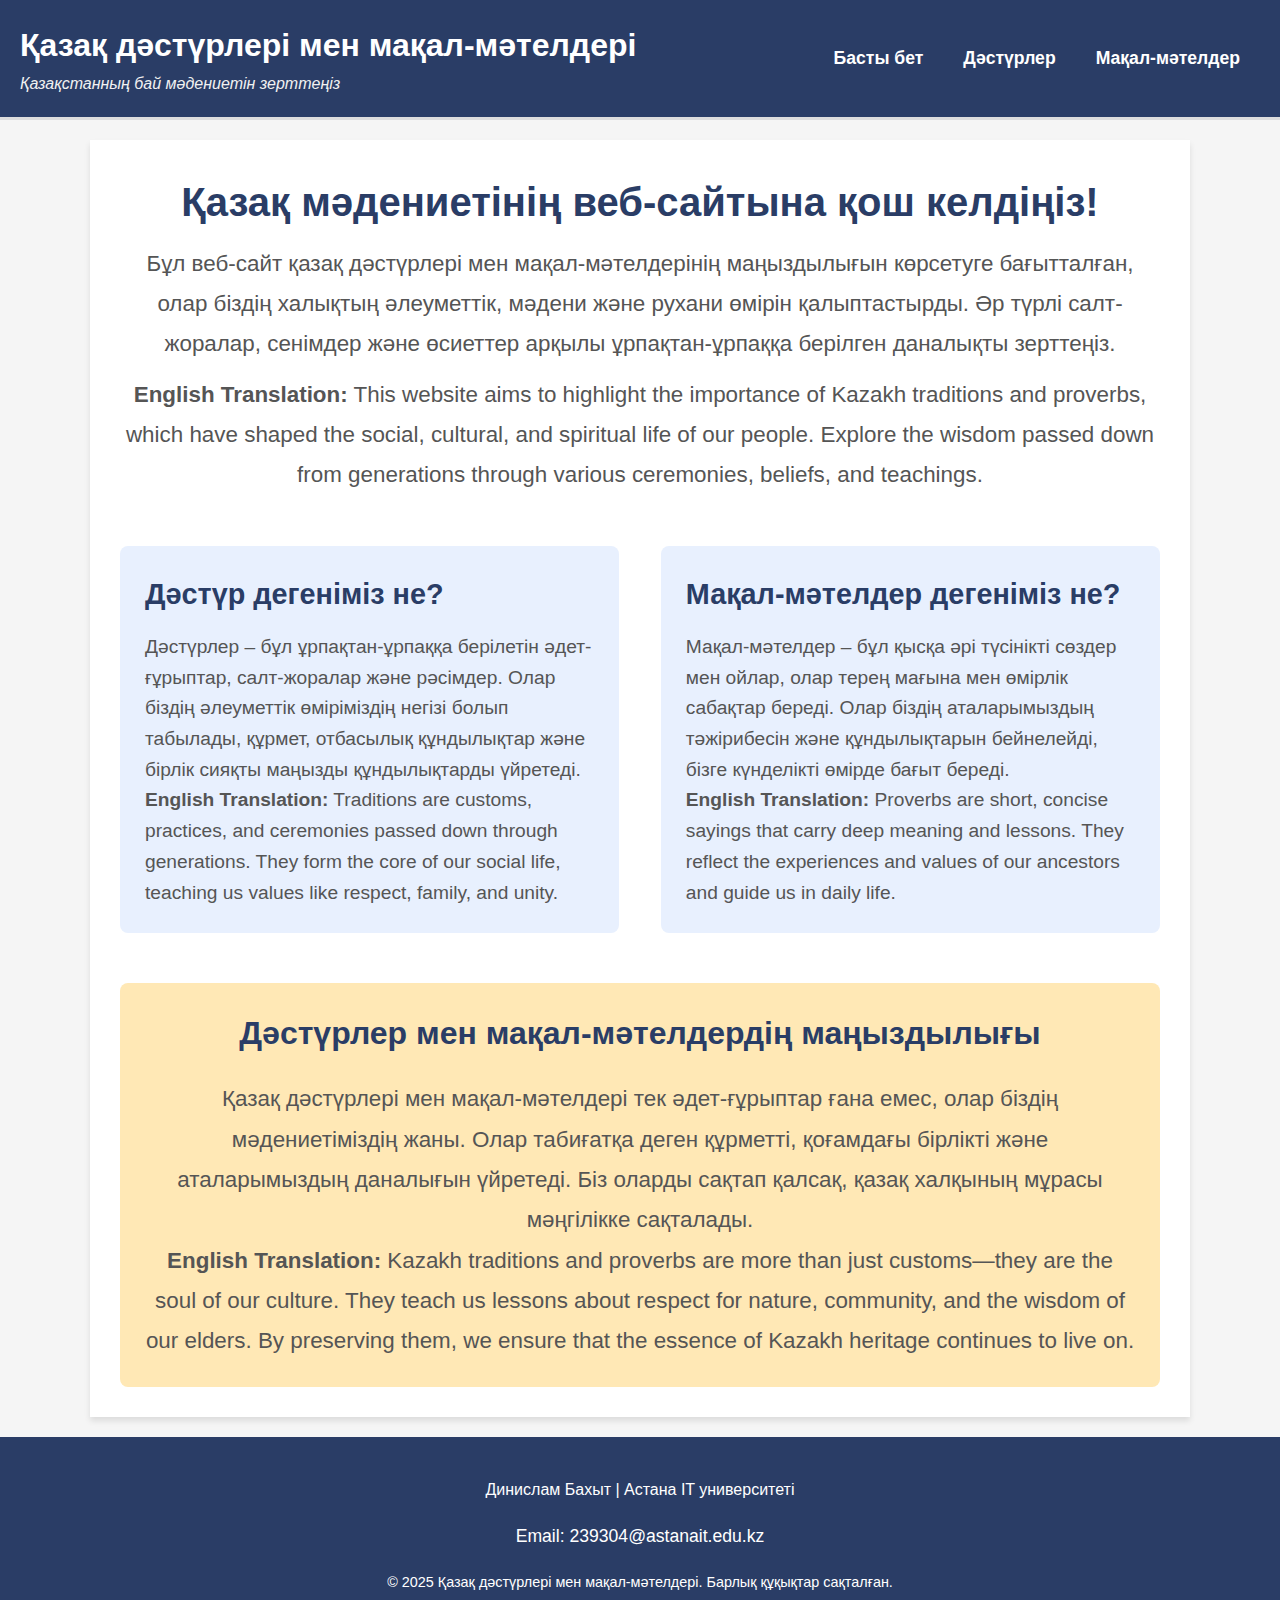
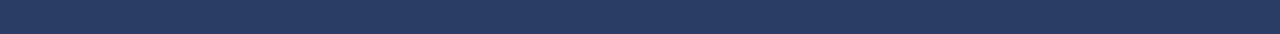
<file: index.html>
<!DOCTYPE html>
<html lang="kk">
<head>
  <meta charset="UTF-8">
  <meta name="viewport" content="width=device-width, initial-scale=1.0">
  <title>Қазақ дәстүрлері мен мақал-мәтелдері</title>
  <link rel="stylesheet" href="index.css">
</head>
<body>
  <!-- Header -->
  <header>
    <div class="logo">
      <h1>Қазақ дәстүрлері мен мақал-мәтелдері</h1>
      <p>Қазақстанның бай мәдениетін зерттеңіз</p>
    </div>
    <!-- Hamburger Menu Button -->
    <div class="menu-toggle" id="menu-toggle">
      <span class="bar"></span>
      <span class="bar"></span>
      <span class="bar"></span>
    </div>
    <nav id="nav">
      <ul>
        <li><a href="index.html">Басты бет</a></li>
        <li><a href="traditions.html">Дәстүрлер</a></li>
        <li><a href="proverbs.html">Мақал-мәтелдер</a></li>
      </ul>
    </nav>
  </header>

  <!-- Main Content -->
  <main>
    <section class="intro">
      <h2>Қазақ мәдениетінің веб-сайтына қош келдіңіз!</h2>
      <p>
        Бұл веб-сайт қазақ дәстүрлері мен мақал-мәтелдерінің маңыздылығын көрсетуге бағытталған, 
        олар біздің халықтың әлеуметтік, мәдени және рухани өмірін қалыптастырды. 
        Әр түрлі салт-жоралар, сенімдер және өсиеттер арқылы ұрпақтан-ұрпаққа берілген даналықты зерттеңіз.
      </p>
      <p>
        <strong>English Translation:</strong> This website aims to highlight the importance of Kazakh traditions and proverbs, which have shaped the social, cultural, and spiritual life of our people. 
        Explore the wisdom passed down from generations through various ceremonies, beliefs, and teachings.
      </p>
    </section>

    <!-- What are Traditions and Proverbs? -->
    <section class="definitions">
      <div class="definition">
        <h3>Дәстүр дегеніміз не?</h3>
        <p>
          Дәстүрлер – бұл ұрпақтан-ұрпаққа берілетін әдет-ғұрыптар, салт-жоралар және рәсімдер. Олар біздің әлеуметтік өміріміздің негізі болып табылады, 
          құрмет, отбасылық құндылықтар және бірлік сияқты маңызды құндылықтарды үйретеді.
        </p>
        <p>
          <strong>English Translation:</strong> Traditions are customs, practices, and ceremonies passed down through generations. They form the core of our social life, teaching us values like respect, family, and unity.
        </p>
      </div>
      <div class="definition">
        <h3>Мақал-мәтелдер дегеніміз не?</h3>
        <p>
          Мақал-мәтелдер – бұл қысқа әрі түсінікті сөздер мен ойлар, олар терең мағына мен өмірлік сабақтар береді. 
          Олар біздің аталарымыздың тәжірибесін және құндылықтарын бейнелейді, бізге күнделікті өмірде бағыт береді.
        </p>
        <p>
          <strong>English Translation:</strong> Proverbs are short, concise sayings that carry deep meaning and lessons. They reflect the experiences and values of our ancestors and guide us in daily life.
        </p>
      </div>
    </section>

    <!-- Cultural Importance -->
    <section class="importance">
      <h3>Дәстүрлер мен мақал-мәтелдердің маңыздылығы</h3>
      <p>
        Қазақ дәстүрлері мен мақал-мәтелдері тек әдет-ғұрыптар ғана емес, олар біздің мәдениетіміздің жаны. 
        Олар табиғатқа деген құрметті, қоғамдағы бірлікті және аталарымыздың даналығын үйретеді. 
        Біз оларды сақтап қалсақ, қазақ халқының мұрасы мәңгілікке сақталады.
      </p>
      <p>
        <strong>English Translation:</strong> Kazakh traditions and proverbs are more than just customs—they are the soul of our culture. They teach us lessons about respect for nature, community, and the wisdom of our elders. By preserving them, we ensure that the essence of Kazakh heritage continues to live on.
      </p>
    </section>
  </main>

  <!-- Footer -->
  <footer>
    <div class="footer-content">
      <p>Динислам Бахыт | Астана IT университеті</p>
      <div class="footer-links">
        <a href="mailto:239304@astanait.edu.kz" class="footer-link">Email: 239304@astanait.edu.kz</a>
      </div>
      <p class="copyright">© 2025 Қазақ дәстүрлері мен мақал-мәтелдері. Барлық құқықтар сақталған.</p>
    </div>
  </footer>

  <script src="script.js"></script>
</body>
</html>
</file>
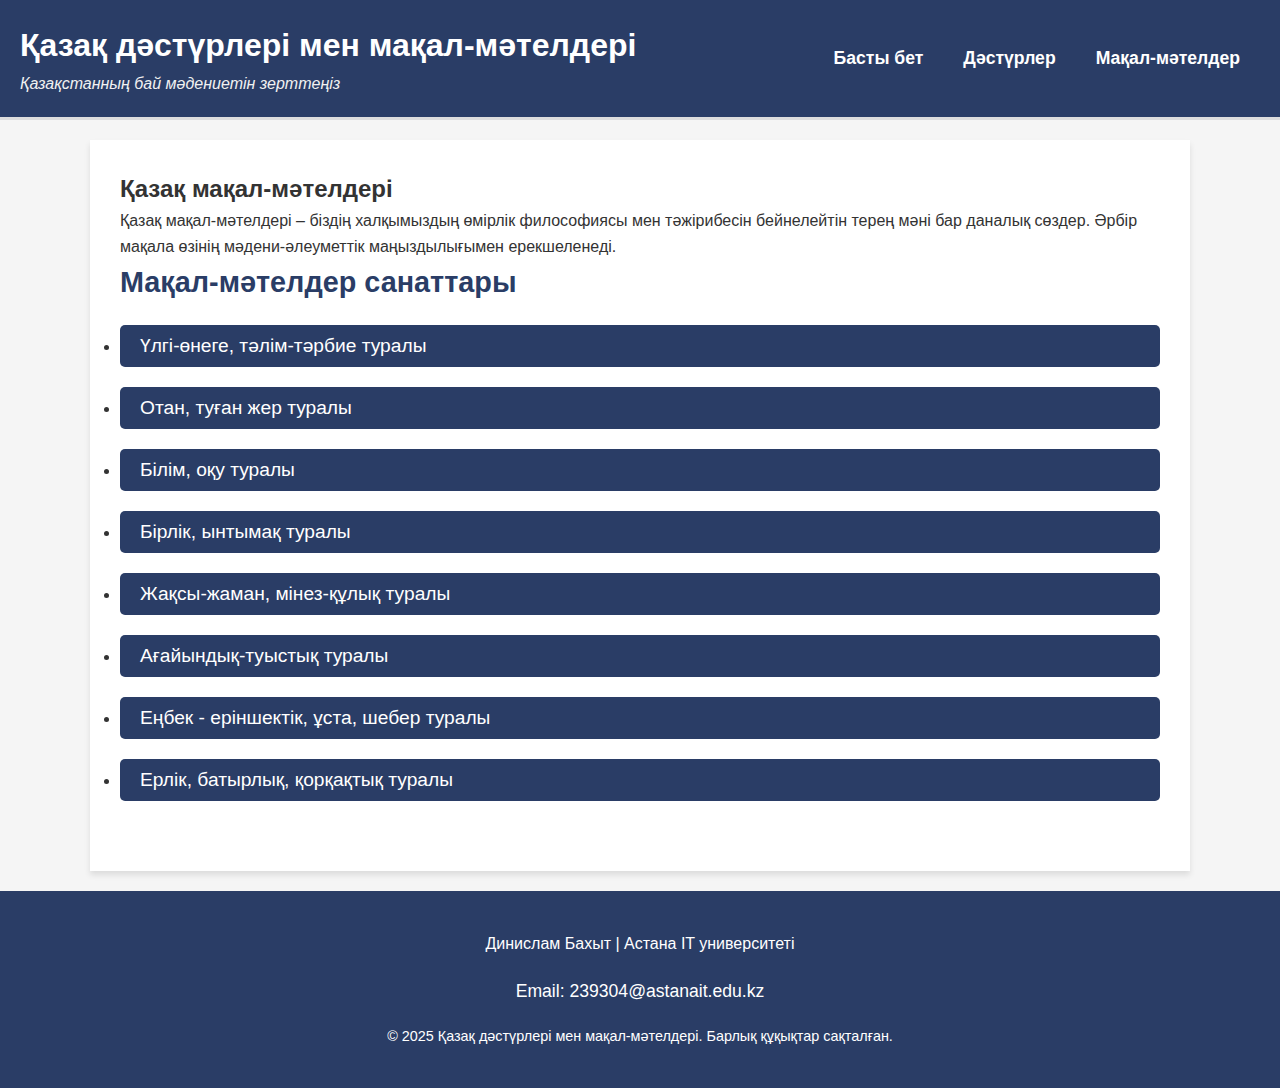
<file: proverbs.html>
<!DOCTYPE html>
<html lang="kk">
<head>
  <meta charset="UTF-8">
  <meta name="viewport" content="width=device-width, initial-scale=1.0">
  <title>Қазақ мақал-мәтелдері</title>
  <link rel="stylesheet" href="proverbs.css">
  
</head>
<body>
  <!-- Header -->
  <header>
    <div class="logo">
      <h1>Қазақ дәстүрлері мен мақал-мәтелдері</h1>
      <p>Қазақстанның бай мәдениетін зерттеңіз</p>
    </div>
    <div class="menu-toggle" id="menu-toggle">
      <span class="bar"></span>
      <span class="bar"></span>
      <span class="bar"></span>
    </div>
    <nav id="nav">
      <ul>
        <li><a href="index.html">Басты бет</a></li>
        <li><a href="traditions.html">Дәстүрлер</a></li>
        <li><a href="proverbs.html">Мақал-мәтелдер</a></li>
      </ul>
    </nav>
  </header>

  <!-- Main Content -->
  <main>
    <section class="intro">
      <h2>Қазақ мақал-мәтелдері</h2>
      <p>Қазақ мақал-мәтелдері – біздің халқымыздың өмірлік философиясы мен тәжірибесін бейнелейтін терең мәні бар даналық сөздер. Әрбір мақала өзінің мәдени-әлеуметтік маңыздылығымен ерекшеленеді.</p>
    </section>

    <!-- Categories Section -->
    <section class="categories">
      <h3>Мақал-мәтелдер санаттары</h3>
      <ul>
        <li><button class="category-btn" onclick="showProverbs('education')">Үлгі-өнеге, тәлім-тәрбие туралы</button></li>
        <li><button class="category-btn" onclick="showProverbs('homeland')">Отан, туған жер туралы</button></li>
        <li><button class="category-btn" onclick="showProverbs('education1')">Білім, оқу туралы</button></li>
        <li><button class="category-btn" onclick="showProverbs('unity')">Бірлік, ынтымақ туралы</button></li>
        <li><button class="category-btn" onclick="showProverbs('behavior')">Жақсы-жаман, мінез-құлық туралы</button></li>
        <li><button class="category-btn" onclick="showProverbs('kinship')">Ағайындық-туыстық туралы</button></li>
        <li><button class="category-btn" onclick="showProverbs('work')">Еңбек - еріншектік, ұста, шебер туралы</button></li>
        <li><button class="category-btn" onclick="showProverbs('courage')">Ерлік, батырлық, қорқақтық туралы</button></li>
      </ul>
    </section>

    <!-- Modal for Proverbs -->
    <div class="modal" id="proverb-modal">
      <div class="modal-content">
        <span class="close-btn" id="close-proverb-modal">&times;</span>
        <div id="proverb-content-area">
          <!-- Proverbs will be injected here based on the selected category -->
        </div>
      </div>
    </div>
  </main>

<!-- Footer -->
<footer>
    <div class="footer-content">
      <p>Динислам Бахыт | Астана IT университеті</p>
      <div class="footer-links">
        <a href="mailto:239304@astanait.edu.kz" class="footer-link">Email: 239304@astanait.edu.kz</a>
      </div>
      <p class="copyright">© 2025 Қазақ дәстүрлері мен мақал-мәтелдері. Барлық құқықтар сақталған.</p>
    </div>
  </footer>

  <script src="proverbs.js"></script>
</body>
</html>
</file>
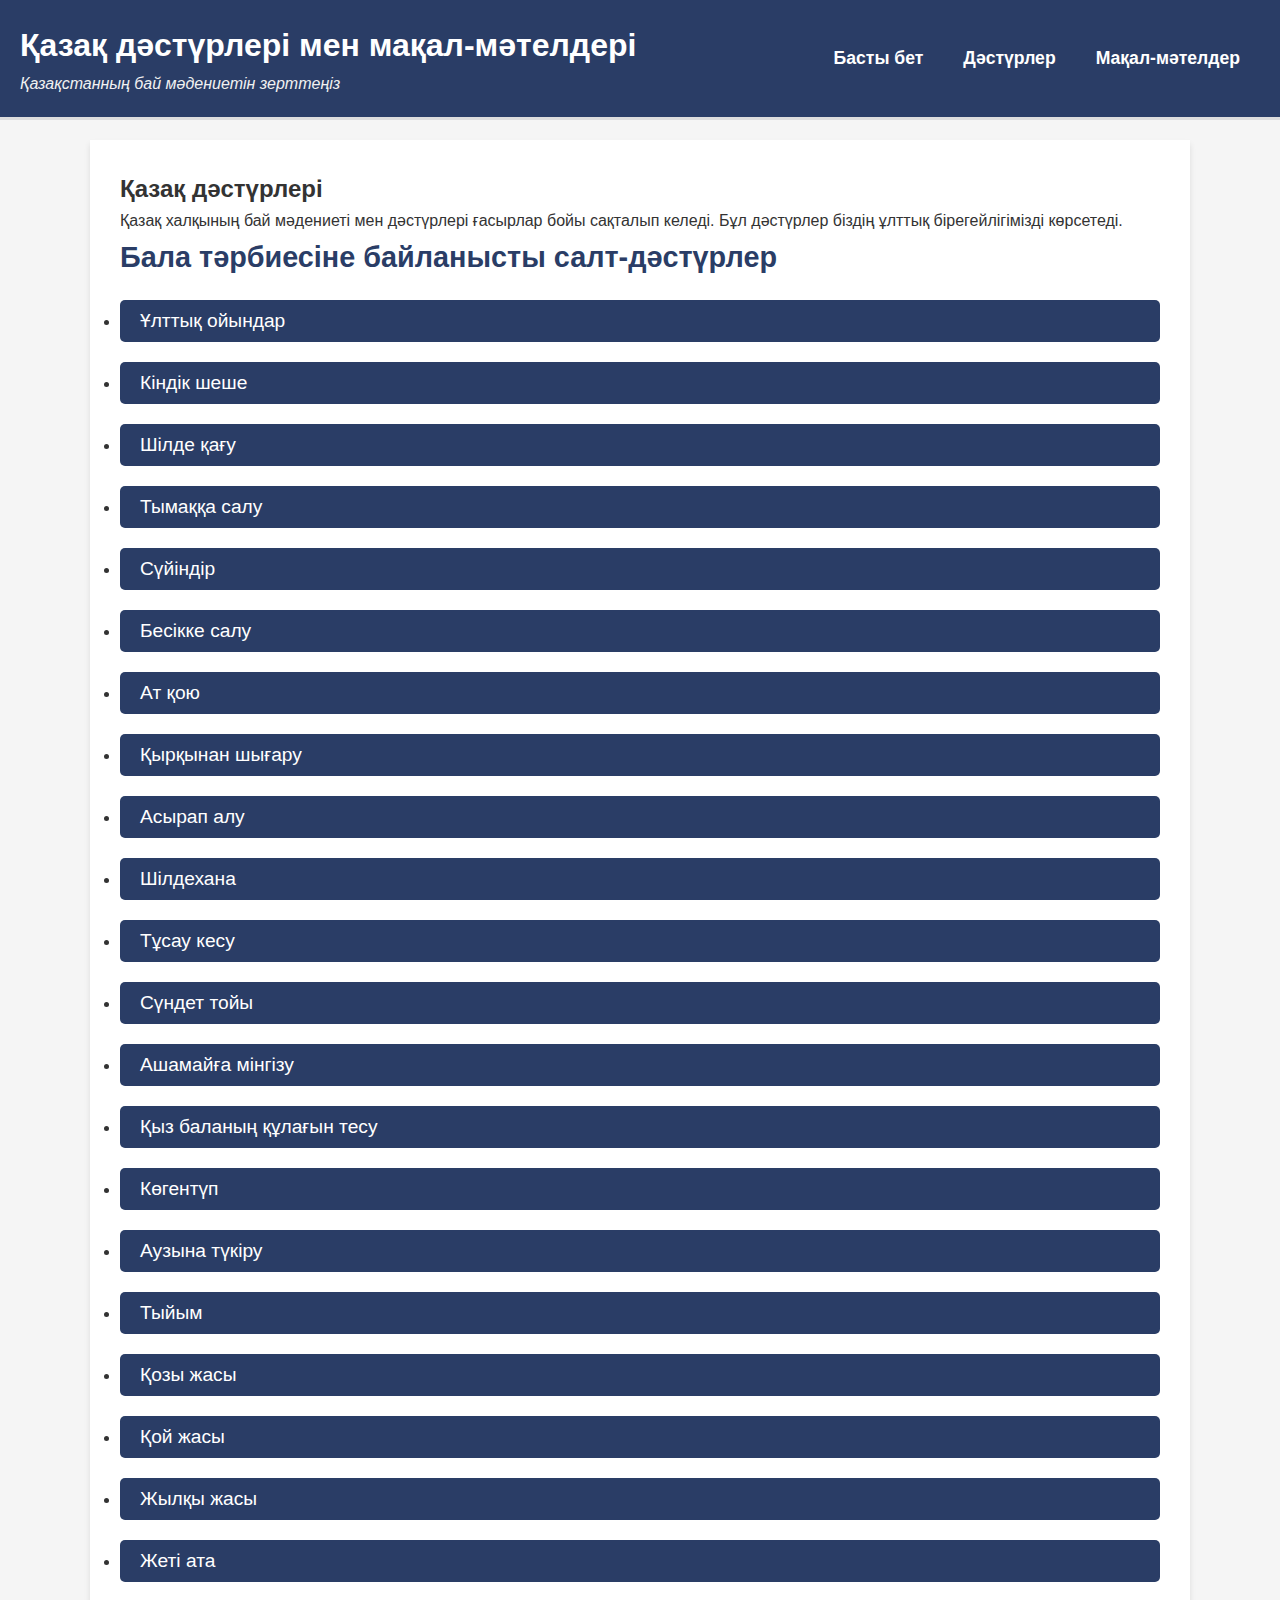
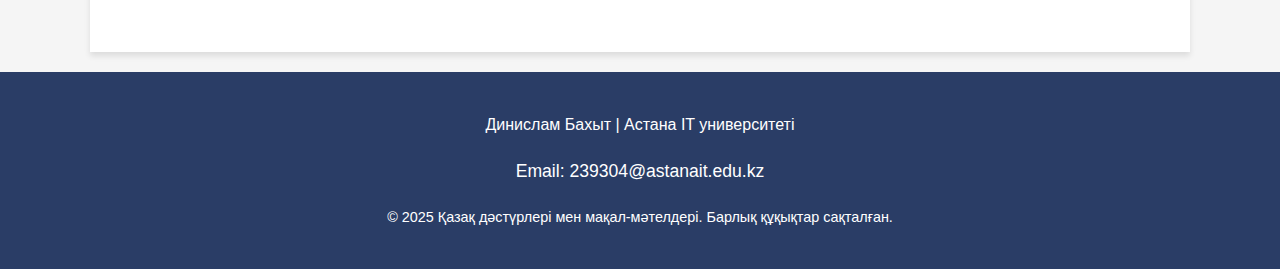
<file: traditions.html>
<!DOCTYPE html>
<html lang="kk">
<head>
  <meta charset="UTF-8">
  <meta name="viewport" content="width=device-width, initial-scale=1.0">
  <title>Қазақ дәстүрлері</title>
  <link rel="stylesheet" href="traditions.css">
</head>
<body>
  <!-- Header -->
  <header>
    <div class="logo">
      <h1>Қазақ дәстүрлері мен мақал-мәтелдері</h1>
      <p>Қазақстанның бай мәдениетін зерттеңіз</p>
    </div>
    <div class="menu-toggle" id="menu-toggle">
      <span class="bar"></span>
      <span class="bar"></span>
      <span class="bar"></span>
    </div>
    <nav id="nav">
      <ul>
        <li><a href="index.html">Басты бет</a></li>
        <li><a href="traditions.html">Дәстүрлер</a></li>
        <li><a href="proverbs.html">Мақал-мәтелдер</a></li>
      </ul>
    </nav>
  </header>

  <!-- Main Content -->
  <main>
    <section class="intro">
      <h2>Қазақ дәстүрлері</h2>
      <p>Қазақ халқының бай мәдениеті мен дәстүрлері ғасырлар бойы сақталып келеді. Бұл дәстүрлер біздің ұлттық бірегейлігімізді көрсетеді.</p>
    </section>

    <!-- Categories Section -->
    <section class="categories">
      <h3>Бала тәрбиесіне байланысты салт-дәстүрлер</h3>
      <ul>
        <li><button class="category-btn" onclick="showTraditions('1')">Ұлттық ойындар</button></li>

<!--         hiii222 -->
        <li><button class="category-btn" onclick="showTraditions('2')">Кіндік шеше</button></li>
        <li><button class="category-btn" onclick="showTraditions('3')">Шілде қағу</button></li>
        <li><button class="category-btn" onclick="showTraditions('4')">Тымаққа салу</button></li>
        <li><button class="category-btn" onclick="showTraditions('5')">Сүйіндір</button></li>
        <li><button class="category-btn" onclick="showTraditions('6')">Бесікке салу</button></li>
        <li><button class="category-btn" onclick="showTraditions('7')">Ат қою</button></li>
        <li><button class="category-btn" onclick="showTraditions('8')">Қырқынан шығару</button></li>
        <li><button class="category-btn" onclick="showTraditions('9')">Асырап алу</button></li>
        <li><button class="category-btn" onclick="showTraditions('10')">Шілдехана</button></li>
        <li><button class="category-btn" onclick="showTraditions('11')">Тұсау кесу</button></li>
        <li><button class="category-btn" onclick="showTraditions('12')">Сүндет тойы</button></li>
        <li><button class="category-btn" onclick="showTraditions('13')">Ашамайға мінгізу</button></li>
        <li><button class="category-btn" onclick="showTraditions('14')">Қыз баланың құлағын тесу</button></li>
        <li><button class="category-btn" onclick="showTraditions('15')">Көгентүп</button></li>
        <li><button class="category-btn" onclick="showTraditions('16')">Аузына түкіру</button></li>
        <li><button class="category-btn" onclick="showTraditions('17')">Тыйым</button></li>
        <li><button class="category-btn" onclick="showTraditions('18')">Қозы жасы</button></li>
        <li><button class="category-btn" onclick="showTraditions('19')">Қой жасы</button></li>
        <li><button class="category-btn" onclick="showTraditions('20')">Жылқы жасы</button></li>
        <li><button class="category-btn" onclick="showTraditions('21')">Жеті ата</button></li>

      </ul>
    </section>

    <!-- Modal for Traditions -->
    <div class="modal" id="tradition-modal">
      <div class="modal-content">
        <span class="close-btn" id="close-modal">&times;</span>
        <div id="modal-content-area">
          <!-- Traditions will be injected here based on the selected category -->
        </div>
      </div>
    </div>
  </main>

 <!-- Footer -->
 <footer>
    <div class="footer-content">
      <p>Динислам Бахыт | Астана IT университеті</p>
      <div class="footer-links">
        <a href="mailto:239304@astanait.edu.kz" class="footer-link">Email: 239304@astanait.edu.kz</a>
      </div>
      <p class="copyright">© 2025 Қазақ дәстүрлері мен мақал-мәтелдері. Барлық құқықтар сақталған.</p>
    </div>
  </footer>

  <script src="script.js"></script>
</body>
</html>
</file>
<file: index.css>
/* Reset some default styles */
* {
  margin: 0;
  padding: 0;
  box-sizing: border-box;
}

/* Body styling */
body {
  font-family: Arial, sans-serif;
  background-color: #f5f5f5;
  color: #333;
  line-height: 1.6;
  margin: 0;
}

/* Header */
header {
  background-color: #2a3d66;
  color: white;
  padding: 20px;
  display: flex;
  justify-content: space-between;
  align-items: center;
  border-bottom: 3px solid #ddd;
}

header .logo h1 {
  font-size: 2rem;
}

header .logo p {
  font-size: 1rem;
  font-style: italic;
  color: #f1f1f1;
}

header nav ul {
  list-style: none;
  display: flex;
}

header nav ul li {
  margin: 0 20px;
}

header nav ul li a {
  color: white;
  text-decoration: none;
  font-weight: bold;
  font-size: 1.1rem;
}

header nav ul li a:hover {
  text-decoration: underline;
}

/* Hamburger menu (hidden on desktop, visible on mobile) */
.menu-toggle {
  display: none;
  flex-direction: column;
  cursor: pointer;
  gap: 4px;
}

.menu-toggle .bar {
  width: 30px;
  height: 4px;
  background-color: white;
  border-radius: 4px;
}

  /* Main content area */
  main {
    padding: 30px;
    background-color: white;
    margin: 20px auto;
    max-width: 1100px;
    box-shadow: 0 4px 6px rgba(0, 0, 0, 0.1);
  }
  
  /* Media query for mobile responsiveness */
  @media (max-width: 768px) {
    /* Hide the nav items and show the menu toggle */
    header nav {
      display: none;
    }
  
    /* Show the hamburger menu */
    .menu-toggle {
      display: flex;
    }
  
    /* Show the nav when menu is active */
    header nav.active {
      display: block;
      position: absolute;
      background-color: #2a3d66;
      top: 60px;
      right: 0;
      width: 100%;
      padding: 20px 0;
    }
  
    header nav ul {
      display: flex;
      flex-direction: column;
      align-items: center;
    }
  
    header nav ul li {
      margin: 10px 0;
    }
  
    header nav ul li a {
      padding: 10px 25px; /* Add some padding to the links */
      display: block;
      border-radius: 5px;
      font-size: 1.4rem;
      width: 40%; /* Make each link occupy less width */
      text-align: center;
      transition: background-color 0.3s;
    }
  
    header nav ul li a:hover {
      background-color: #f1f1f1;
      color: #2a3d66;
    }
  }
  
  /* Intro section */
  .intro {
    text-align: center;
    margin-bottom: 50px;
  }
  
  .intro h2 {
    font-size: 2.5rem;
    color: #2a3d66;
  }
  
  .intro p {
    font-size: 1.4rem;
    margin-top: 10px;
    line-height: 1.8;
    color: #555;
  }
  
  /* Definitions section */
  .definitions {
    display: flex;
    justify-content: space-between;
    margin-bottom: 50px;
  }
  
  .definition {
    width: 48%;
    background-color: #e8f0fe;
    padding: 25px;
    border-radius: 8px;
  }
  
  .definition h3 {
    color: #2a3d66;
    font-size: 1.8rem;
    margin-bottom: 15px;
  }
  
  .definition p {
    color: #555;
    font-size: 1.2rem;
    line-height: 1.6;
  }
  
  /* Importance section */
  .importance {
    text-align: center;
    background-color: #ffe8b5;
    padding: 25px;
    border-radius: 8px;
  }
  
  .importance h3 {
    color: #2a3d66;
    font-size: 2rem;
    margin-bottom: 20px;
  }
  
  .importance p {
    color: #555;
    font-size: 1.4rem;
    line-height: 1.8;
  }
/* Footer */
footer {
    background-color: #2a3d66;
    color: white;
    text-align: center;
    padding: 30px 20px; /* Increased padding for more space */
    position: relative;
    bottom: 0;
    width: 100%;
    font-size: 1rem;
  }
  
  footer .footer-content {
    max-width: 1100px;
    margin: 0 auto;
    padding: 10px;
  }
  
  footer .footer-links {
    margin: 20px 0;
  }
  
  footer .footer-link {
    color: white;
    text-decoration: none;
    font-size: 1.1rem; /* Slightly larger font for readability */
    margin: 0 15px;
    transition: color 0.3s ease;
  }
  
  footer .footer-link:hover {
    color: #f1f1f1; /* Slight hover effect */
  }
  
  footer .copyright {
    font-size: 0.9rem; /* Slightly smaller font for copyright */
    margin-top: 10px;
  }
  
  /* Media query for responsive footer */
  @media (max-width: 768px) {
    footer .footer-links {
      display: flex;
      flex-direction: column;
      align-items: center;
    }
  
    footer .footer-link {
      margin: 5px 0;
    }
  }
</file>
<file: proverbs.css>
/* Reset some default styles */
* {
    margin: 0;
    padding: 0;
    box-sizing: border-box;
  }
  
  /* Body styling */
  body {
    font-family: Arial, sans-serif;
    background-color: #f5f5f5;
    color: #333;
    line-height: 1.6;
    margin: 0;
  }
  
  /* Header */
  header {
    background-color: #2a3d66;
    color: white;
    padding: 20px;
    display: flex;
    justify-content: space-between;
    align-items: center;
    border-bottom: 3px solid #ddd;
  }
  
  header .logo h1 {
    font-size: 2rem;
  }
  
  header .logo p {
    font-size: 1rem;
    font-style: italic;
    color: #f1f1f1;
  }
  
  header nav ul {
    list-style: none;
    display: flex;
  }
  
  header nav ul li {
    margin: 0 20px;
  }
  
  header nav ul li a {
    color: white;
    text-decoration: none;
    font-weight: bold;
    font-size: 1.1rem;
  }
  
  header nav ul li a:hover {
    text-decoration: underline;
  }
  
  /* Hamburger menu (hidden on desktop, visible on mobile) */
  .menu-toggle {
    display: none;
    flex-direction: column;
    cursor: pointer;
    gap: 4px;
  }
  
  .menu-toggle .bar {
    width: 30px;
    height: 4px;
    background-color: white;
    border-radius: 4px;
  }
  
  /* Main content area */
  main {
    padding: 30px;
    background-color: white;
    margin: 20px auto;
    max-width: 1100px;
    box-shadow: 0 4px 6px rgba(0, 0, 0, 0.1);
  }
  
  /* Categories Section */
  .categories {
    margin-bottom: 30px;
  }
  
  .categories h3 {
    font-size: 1.8rem;
    color: #2a3d66;
    margin-bottom: 10px;
  }
  
  .category-btn {
    background-color: #2a3d66;
    color: white;
    border: none;
    padding: 10px 20px;
    margin: 10px 0;
    font-size: 1.2rem;
    cursor: pointer;
    width: 100%;
    text-align: left;
    border-radius: 5px;
    transition: background-color 0.3s;
  }
  
  .category-btn:hover {
    background-color: #1c2b42;
  }
  
/* Modal Styles */
.modal {
    display: none; /* Hidden by default */
    position: fixed;
    top: 0;
    left: 0;
    width: 100%;
    height: 100%;
    background-color: rgba(0, 0, 0, 0.5);
    z-index: 1000;
  }
  
  .modal-content {
    position: absolute;
    top: 50%;
    left: 50%;
    transform: translate(-50%, -50%);
    background-color: white;
    padding: 30px;
    width: 70%;
    max-height: 80%;
    overflow-y: auto;
    border-radius: 10px;
    box-shadow: 0 4px 6px rgba(0, 0, 0, 0.1);
  }
  
  .close-btn {
    position: absolute;
    top: 10px;
    right: 10px;
    font-size: 1.8rem;
    color: #333;
    cursor: pointer;
  }
  
  .close-btn:hover {
    color: red;
  }

  /* Traditions Section */
  .tradition {
    background-color: #e8f0fe;
    padding: 20px;
    border-radius: 8px;
    box-shadow: 0 2px 4px rgba(0, 0, 0, 0.1);
    margin-bottom: 20px;
  }
  
  .tradition h3 {
    color: #2a3d66;
    font-size: 1.5rem;
    margin-bottom: 10px;
  }
  
  .tradition p {
    color: #555;
    font-size: 1rem;
    line-height: 1.6;
  }
  
  /* Media query for mobile responsiveness */
  @media (max-width: 768px) {
    header nav {
      display: none;
    }
  
    .menu-toggle {
      display: flex;
    }
  
    header nav.active {
      display: block;
      position: absolute;
      background-color: #2a3d66;
      top: 60px;
      right: 0;
      width: 100%;
      padding: 20px 0;
    }
  
    header nav ul {
      display: flex;
      flex-direction: column;
      align-items: center;
    }
  
    header nav ul li {
      margin: 10px 0;
    }
  
    .categories h3 {
      text-align: center;
    }
  
    /* Traditions section grid becomes one column on small screens */
    .traditions {
      display: block;
    }
  }
  
  /* Footer */
footer {
    background-color: #2a3d66;
    color: white;
    text-align: center;
    padding: 30px 20px; /* Increased padding for more space */
    position: relative;
    bottom: 0;
    width: 100%;
    font-size: 1rem;
  }
  
  footer .footer-content {
    max-width: 1100px;
    margin: 0 auto;
    padding: 10px;
  }
  
  footer .footer-links {
    margin: 20px 0;
  }
  
  footer .footer-link {
    color: white;
    text-decoration: none;
    font-size: 1.1rem; /* Slightly larger font for readability */
    margin: 0 15px;
    transition: color 0.3s ease;
  }
  
  footer .footer-link:hover {
    color: #f1f1f1; /* Slight hover effect */
  }
  
  footer .copyright {
    font-size: 0.9rem; /* Slightly smaller font for copyright */
    margin-top: 10px;
  }
  
  /* Media query for responsive footer */
  @media (max-width: 768px) {
    footer .footer-links {
      display: flex;
      flex-direction: column;
      align-items: center;
    }
  
    footer .footer-link {
      margin: 5px 0;
    }
  }
</file>
<file: traditions.css>
/* Reset some default styles */
* {
    margin: 0;
    padding: 0;
    box-sizing: border-box;
  }
  
  /* Body styling */
  body {
    font-family: Arial, sans-serif;
    background-color: #f5f5f5;
    color: #333;
    line-height: 1.6;
    margin: 0;
  }
  
  /* Header */
  header {
    background-color: #2a3d66;
    color: white;
    padding: 20px;
    display: flex;
    justify-content: space-between;
    align-items: center;
    border-bottom: 3px solid #ddd;
  }
  
  header .logo h1 {
    font-size: 2rem;
  }
  
  header .logo p {
    font-size: 1rem;
    font-style: italic;
    color: #f1f1f1;
  }
  
  header nav ul {
    list-style: none;
    display: flex;
  }
  
  header nav ul li {
    margin: 0 20px;
  }
  
  header nav ul li a {
    color: white;
    text-decoration: none;
    font-weight: bold;
    font-size: 1.1rem;
  }
  
  header nav ul li a:hover {
    text-decoration: underline;
  }
  
  /* Hamburger menu (hidden on desktop, visible on mobile) */
  .menu-toggle {
    display: none;
    flex-direction: column;
    cursor: pointer;
    gap: 4px;
  }
  
  .menu-toggle .bar {
    width: 30px;
    height: 4px;
    background-color: white;
    border-radius: 4px;
  }
  
  /* Main content area */
  main {
    padding: 30px;
    background-color: white;
    margin: 20px auto;
    max-width: 1100px;
    box-shadow: 0 4px 6px rgba(0, 0, 0, 0.1);
  }
  
  /* Categories Section */
  .categories {
    margin-bottom: 30px;
  }
  
  .categories h3 {
    font-size: 1.8rem;
    color: #2a3d66;
    margin-bottom: 10px;
  }
  
  .category-btn {
    background-color: #2a3d66;
    color: white;
    border: none;
    padding: 10px 20px;
    margin: 10px 0;
    font-size: 1.2rem;
    cursor: pointer;
    width: 100%;
    text-align: left;
    border-radius: 5px;
    transition: background-color 0.3s;
  }
  
  .category-btn:hover {
    background-color: #1c2b42;
  }
  
/* Modal Styles */
.modal {
    display: none; /* Hidden by default */
    position: fixed;
    top: 0;
    left: 0;
    width: 100%;
    height: 100%;
    background-color: rgba(0, 0, 0, 0.5);
    z-index: 1000;
  }
  
  .modal-content {
    position: absolute;
    top: 50%;
    left: 50%;
    transform: translate(-50%, -50%);
    background-color: white;
    padding: 30px;
    width: 70%;
    max-height: 80%;
    overflow-y: auto;
    border-radius: 10px;
    box-shadow: 0 4px 6px rgba(0, 0, 0, 0.1);
  }
  
  .close-btn {
    position: absolute;
    top: 10px;
    right: 10px;
    font-size: 1.8rem;
    color: #333;
    cursor: pointer;
  }
  
  .close-btn:hover {
    color: red;
  }

  /* Traditions Section */
  .tradition {
    background-color: #e8f0fe;
    padding: 20px;
    border-radius: 8px;
    box-shadow: 0 2px 4px rgba(0, 0, 0, 0.1);
    margin-bottom: 20px;
  }
  
  .tradition h3 {
    color: #2a3d66;
    font-size: 1.5rem;
    margin-bottom: 10px;
  }
  
  .tradition p {
    color: #555;
    font-size: 1rem;
    line-height: 1.6;
  }
  
  /* Media query for mobile responsiveness */
  @media (max-width: 768px) {
    header nav {
      display: none;
    }
  
    .menu-toggle {
      display: flex;
    }
  
    header nav.active {
      display: block;
      position: absolute;
      background-color: #2a3d66;
      top: 60px;
      right: 0;
      width: 100%;
      padding: 20px 0;
    }
  
    header nav ul {
      display: flex;
      flex-direction: column;
      align-items: center;
    }
  
    header nav ul li {
      margin: 10px 0;
    }
  
    .categories h3 {
      text-align: center;
    }
  
    /* Traditions section grid becomes one column on small screens */
    .traditions {
      display: block;
    }
  }
  
  /* Footer */
footer {
    background-color: #2a3d66;
    color: white;
    text-align: center;
    padding: 30px 20px; /* Increased padding for more space */
    position: relative;
    bottom: 0;
    width: 100%;
    font-size: 1rem;
  }
  
  footer .footer-content {
    max-width: 1100px;
    margin: 0 auto;
    padding: 10px;
  }
  
  footer .footer-links {
    margin: 20px 0;
  }
  
  footer .footer-link {
    color: white;
    text-decoration: none;
    font-size: 1.1rem; /* Slightly larger font for readability */
    margin: 0 15px;
    transition: color 0.3s ease;
  }
  
  footer .footer-link:hover {
    color: #f1f1f1; /* Slight hover effect */
  }
  
  footer .copyright {
    font-size: 0.9rem; /* Slightly smaller font for copyright */
    margin-top: 10px;
  }
  
  /* Media query for responsive footer */
  @media (max-width: 768px) {
    footer .footer-links {
      display: flex;
      flex-direction: column;
      align-items: center;
    }
  
    footer .footer-link {
      margin: 5px 0;
    }
  }
</file>
